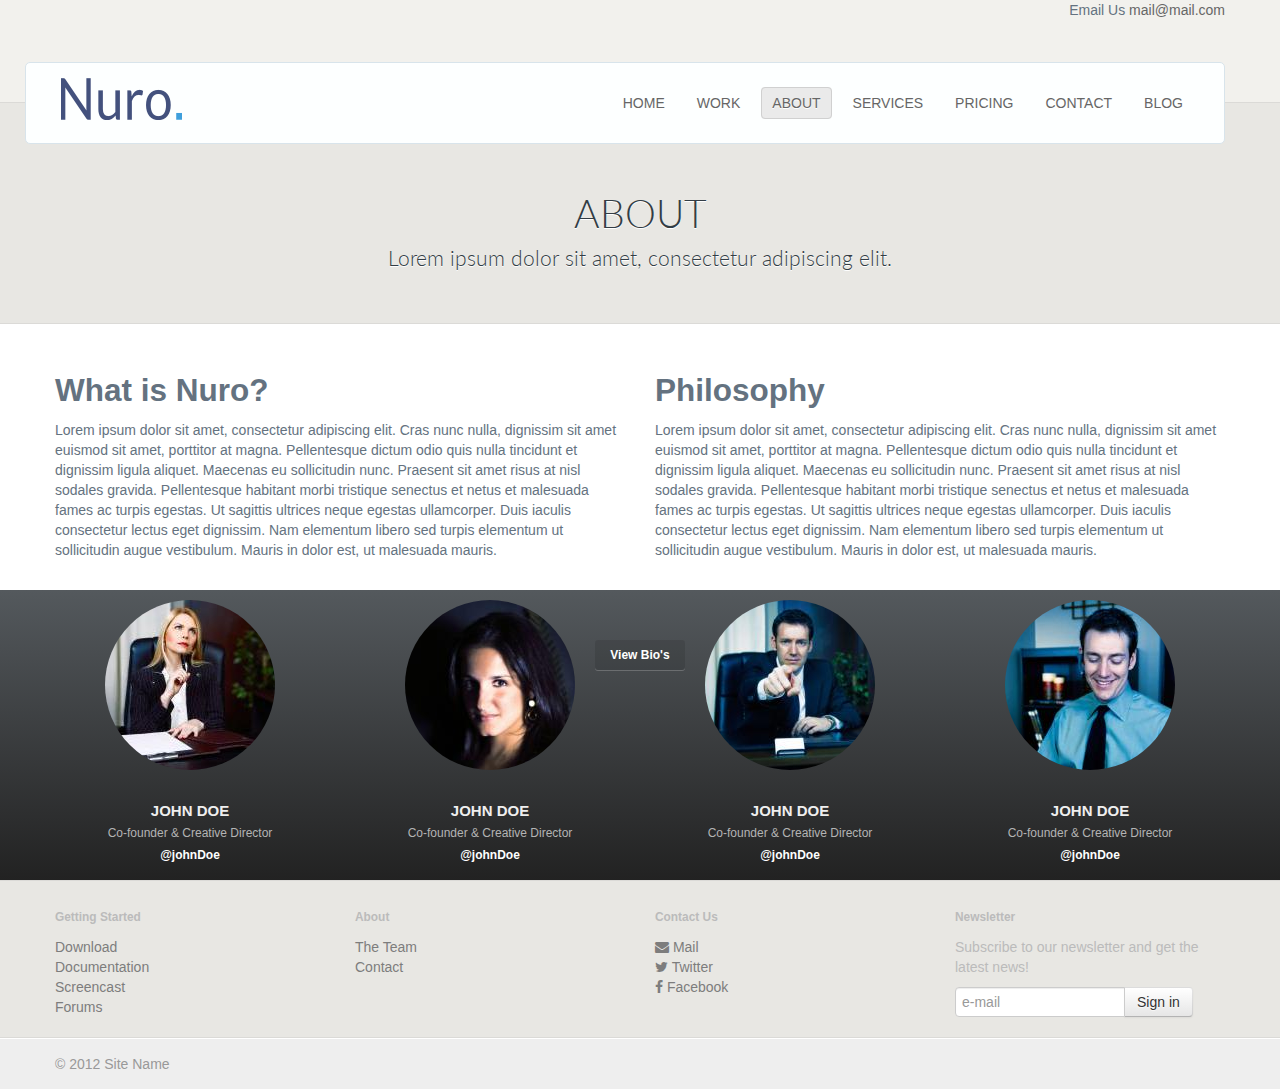
<file: about.html>
<!DOCTYPE html>
<html lang="en">
<head>
    <meta charset="utf-8">
    <title>About</title>
    <meta name="viewport" content="width=device-width, initial-scale=1.0">
    <meta name="description" content="Nuro twitter bootstrap theme">
    <meta name="author" content="ono">

    <!-- Preload Fonts -->
    <link rel="preconnect" href="https://fonts.googleapis.com">
    <link rel="preconnect" href="https://fonts.gstatic.com" crossorigin>
    <link href="https://fonts.googleapis.com/css2?family=Lato:wght@300&display=swap" rel="stylesheet"> 

    <link rel="stylesheet" href="assets/css/bootstrap.min.css">
    <link rel="stylesheet" href="assets/css/font-awesome.min.css">
    <link rel="stylesheet" href="assets/css/style.css">
    <link rel="stylesheet" href="assets/css/bootstrap-responsive.min.css">

    <link rel="shortcut icon" href="assets/ico/favicon.ico">
    <link rel="apple-touch-icon-precomposed" sizes="144x144" href="assets/ico/apple-touch-icon-144-precomposed.png">
    <link rel="apple-touch-icon-precomposed" sizes="114x114" href="assets/ico/apple-touch-icon-114-precomposed.png">
    <link rel="apple-touch-icon-precomposed" sizes="72x72" href="assets/ico/apple-touch-icon-72-precomposed.png">
    <link rel="apple-touch-icon-precomposed" href="assets/ico/apple-touch-icon-57-precomposed.png">

</head>
<body>
<header class="main-header">
    <div class="container">
        <div class="row">
            <div class="span12">
                <div class="pull-right clearfix">
                    Email Us <a href="mailto:mail@mail.com">mail@mail.com</a>
                </div>
            </div>
        </div>
        <div class="row">
            <div class="header-bar">
                <div class="header-bar-inner">
                    <div class="row-fluid">
                        <div class="span3">
                            <a href="index.html" title="Nuro - Home" class="logo">
                                <img src="assets/img/logo.png" alt="logo">
                            </a>

                            <a id="menu-toggle" href="#menu" data-toggle="collapse"
                               class="visible-phone accordion-toggle btn btn-inverse pull-right">
                                <i class="fa fa-sort"></i>
                            </a>
                        </div>
                        <div class="span9">
                            <nav class="nav-main collapse" id="menu">
                                <ul>
                                    <li><a href="index.html" title="Home">Home</a></li>
                                    <li><a href="work.html" title="Work">Work</a></li>
                                    <li class="selected"><a href="about.html" title="About">About</a></li>
                                    <li><a href="service.html" title="Services">Services</a></li>
                                    <li><a href="pricing.html">pricing</a></li>
                                    <li><a href="contact.html" title="Contact">Contact</a></li>
                                    <li><a href="blog.html" title="Blog">Blog</a></li>
                                </ul>
                            </nav>
                        </div>
                    </div>
                </div>
            </div>
        </div>
    </div>
</header>
<!--end header-->

<div class="masthead">
    <div class="container">
        <div class="row">
            <div class="span12">
                <div class="masthead-inner">
                    <h1>ABOUT</h1>

                    <p class="lead">
                        Lorem ipsum dolor sit amet, consectetur adipiscing elit.
                    </p>
                </div>
            </div>
        </div>
    </div>
</div>
<!--end masthead-->

<div class="main">
    <div class="container">
        <div class="row">
            <div class="span6">
                <h2>What is Nuro?</h2>

                <p>
                    Lorem ipsum dolor sit amet, consectetur adipiscing elit. Cras nunc nulla, dignissim sit amet euismod
                    sit amet, porttitor at magna. Pellentesque dictum odio quis nulla tincidunt et dignissim ligula
                    aliquet. Maecenas eu sollicitudin nunc. Praesent sit amet risus at nisl sodales gravida.
                    Pellentesque habitant morbi tristique senectus et netus et malesuada fames ac turpis egestas. Ut
                    sagittis ultrices neque egestas ullamcorper. Duis iaculis consectetur lectus eget dignissim. Nam
                    elementum libero sed turpis elementum ut sollicitudin augue vestibulum. Mauris in dolor est, ut
                    malesuada mauris.
                </p>
            </div>
            <div class="span6">
                <h2>Philosophy</h2>

                <p>
                    Lorem ipsum dolor sit amet, consectetur adipiscing elit. Cras nunc nulla, dignissim sit amet euismod
                    sit amet, porttitor at magna. Pellentesque dictum odio quis nulla tincidunt et dignissim ligula
                    aliquet. Maecenas eu sollicitudin nunc. Praesent sit amet risus at nisl sodales gravida.
                    Pellentesque habitant morbi tristique senectus et netus et malesuada fames ac turpis egestas. Ut
                    sagittis ultrices neque egestas ullamcorper. Duis iaculis consectetur lectus eget dignissim. Nam
                    elementum libero sed turpis elementum ut sollicitudin augue vestibulum. Mauris in dolor est, ut
                    malesuada mauris.
                </p>
            </div>
        </div>
    </div>
</div>
<!--end main-->


<section id="team">
    <div class="container">
        <div class="row">
            <div id="profiles">
                <div class="profile span3">
                    <div class="image">
                        <img src="assets/img/woman.jpg" alt="man" class="img-circle">
                    </div>
                    <div class="info">
                        <p class="name">John Doe</p>

                        <p class="title">Co-founder &amp; Creative Director</p>
                        <a class="twitter" href="#">@johnDoe</a>

                        <div class="bio collapse">
                            <p>
                                Lorem ipsum dolor sit amet, consectetur adipiscing elit. Cras nunc nulla, dignissim sit
                                amet euismod sit amet, porttitor at magna. Pellentesque dictum odio quis nulla tincidunt
                                et dignissim ligula aliquet. Maecenas eu sollicitudin nunc.
                            </p>

                            <p>
                                Praesent sit amet risus at nisl sodales gravida. Pellentesque habitant morbi tristique
                                senectus et netus et malesuada fames ac turpis egestas. Ut sagittis ultrices neque
                                egestas ullamcorper.
                            </p>
                        </div>
                    </div>
                </div>
                <div class="profile span3">
                    <div class="image">
                        <img src="assets/img/woman2.jpg" alt="man" class="img-circle">
                    </div>
                    <div class="info">
                        <p class="name">John Doe</p>

                        <p class="title">Co-founder &amp; Creative Director</p>
                        <a class="twitter" href="#">@johnDoe</a>

                        <div class="bio collapse">
                            <p>
                                Lorem ipsum dolor sit amet, consectetur adipiscing elit. Cras nunc nulla, dignissim sit
                                amet euismod sit amet, porttitor at magna. Pellentesque dictum odio quis nulla tincidunt
                                et dignissim ligula aliquet. Maecenas eu sollicitudin nunc.
                            </p>

                            <p>
                                Praesent sit amet risus at nisl sodales gravida. Pellentesque habitant morbi tristique
                                senectus et netus et malesuada fames ac turpis egestas. Ut sagittis ultrices neque
                                egestas ullamcorper.
                            </p>
                        </div>
                    </div>
                </div>
                <div class="profile span3">
                    <div class="image">
                        <img src="assets/img/man1.jpg" alt="man" class="img-circle">
                    </div>
                    <div class="info">
                        <p class="name">John Doe</p>

                        <p class="title">Co-founder &amp; Creative Director</p>
                        <a class="twitter" href="#">@johnDoe</a>

                        <div class="bio collapse">
                            <p>
                                Lorem ipsum dolor sit amet, consectetur adipiscing elit. Cras nunc nulla, dignissim sit
                                amet euismod sit amet, porttitor at magna. Pellentesque dictum odio quis nulla tincidunt
                                et dignissim ligula aliquet. Maecenas eu sollicitudin nunc.
                            </p>

                            <p>
                                Praesent sit amet risus at nisl sodales gravida. Pellentesque habitant morbi tristique
                                senectus et netus et malesuada fames ac turpis egestas. Ut sagittis ultrices neque
                                egestas ullamcorper.
                            </p>
                        </div>
                    </div>
                </div>
                <div class="profile span3">
                    <div class="image">
                        <img src="assets/img/man2.jpg" alt="man" class="img-circle">
                    </div>
                    <div class="info">
                        <p class="name">John Doe</p>

                        <p class="title">Co-founder &amp; Creative Director</p>
                        <a class="twitter" href="#">@johnDoe</a>

                        <div class="bio collapse">
                            <p>
                                Lorem ipsum dolor sit amet, consectetur adipiscing elit. Cras nunc nulla, dignissim sit
                                amet euismod sit amet, porttitor at magna. Pellentesque dictum odio quis nulla tincidunt
                                et dignissim ligula aliquet. Maecenas eu sollicitudin nunc.
                            </p>

                            <p>
                                Praesent sit amet risus at nisl sodales gravida. Pellentesque habitant morbi tristique
                                senectus et netus et malesuada fames ac turpis egestas. Ut sagittis ultrices neque
                                egestas ullamcorper.
                            </p>
                        </div>
                    </div>
                </div>
                <div id="team-bios" class="hidden-phone">
                    <a href="#team">View Bio's</a>
                </div>
            </div>
        </div>
    </div>
</section>
<!--end team-->
<div class="footer">
    <div class="footer-inner">
        <div class="container">
            <div class="row">
                <div class="span3">
                    <h6>Getting Started</h6>
                    <ul class="unstyled">
                        <li><a href="#">Download</a></li>
                        <li><a href="#">Documentation</a></li>
                        <li><a href="#">Screencast</a></li>
                        <li><a href="#">Forums</a></li>
                    </ul>
                </div>
                <div class="span3">
                    <h6>About</h6>
                    <ul class="unstyled">
                        <li><a href="about.html">The Team</a></li>
                        <li><a href="contact.html">Contact</a></li>
                    </ul>
                </div>
                <div class="span3">
                    <h6>Contact Us</h6>
                    <ul class="unstyled">
                        <li><a href="#"><i class="fa fa-envelope"></i> Mail</a></li>
                        <li><a href="#"><i class="fa fa-twitter"></i> Twitter</a></li>
                        <li><a href="#"><i class="fa fa-facebook"></i> Facebook</a></li>
                    </ul>
                </div>
                <div class="span3">
                    <h6>Newsletter</h6>

                    <p>Subscribe to our newsletter and get the latest news!</p>

                    <form class="form-inline">
                        <div class="input-append">
                            <input type="text" size="16" id="email2" class="span2" placeholder="e-mail">
                            <button type="button" class="btn">Sign in</button>
                        </div>
                    </form>
                </div>
            </div>
        </div>
    </div>
</div>
<!--end footer-->
<div class="bottom">
    <div class="bottom-inner">
        <div class="container">
            <div class="row">
                <div class="span12">
                    © 2012 Site Name
                </div>
            </div>
        </div>
        <div id="toTop" class="btn btn-inverse"><i class="fa fa-caret-up icon-white"></i></div>
    </div>
</div>
<!--end bottom-->
<script type="text/javascript" src="assets/js/vendor/jquery.min.js"></script>
<script type="text/javascript" src="assets/js/vendor/bootstrap.min.js"></script>
<script type="text/javascript" src="assets/js/toTop.js"></script>
<script type="text/javascript" src="assets/js/about.js"></script>
</body>
</html>
</file>
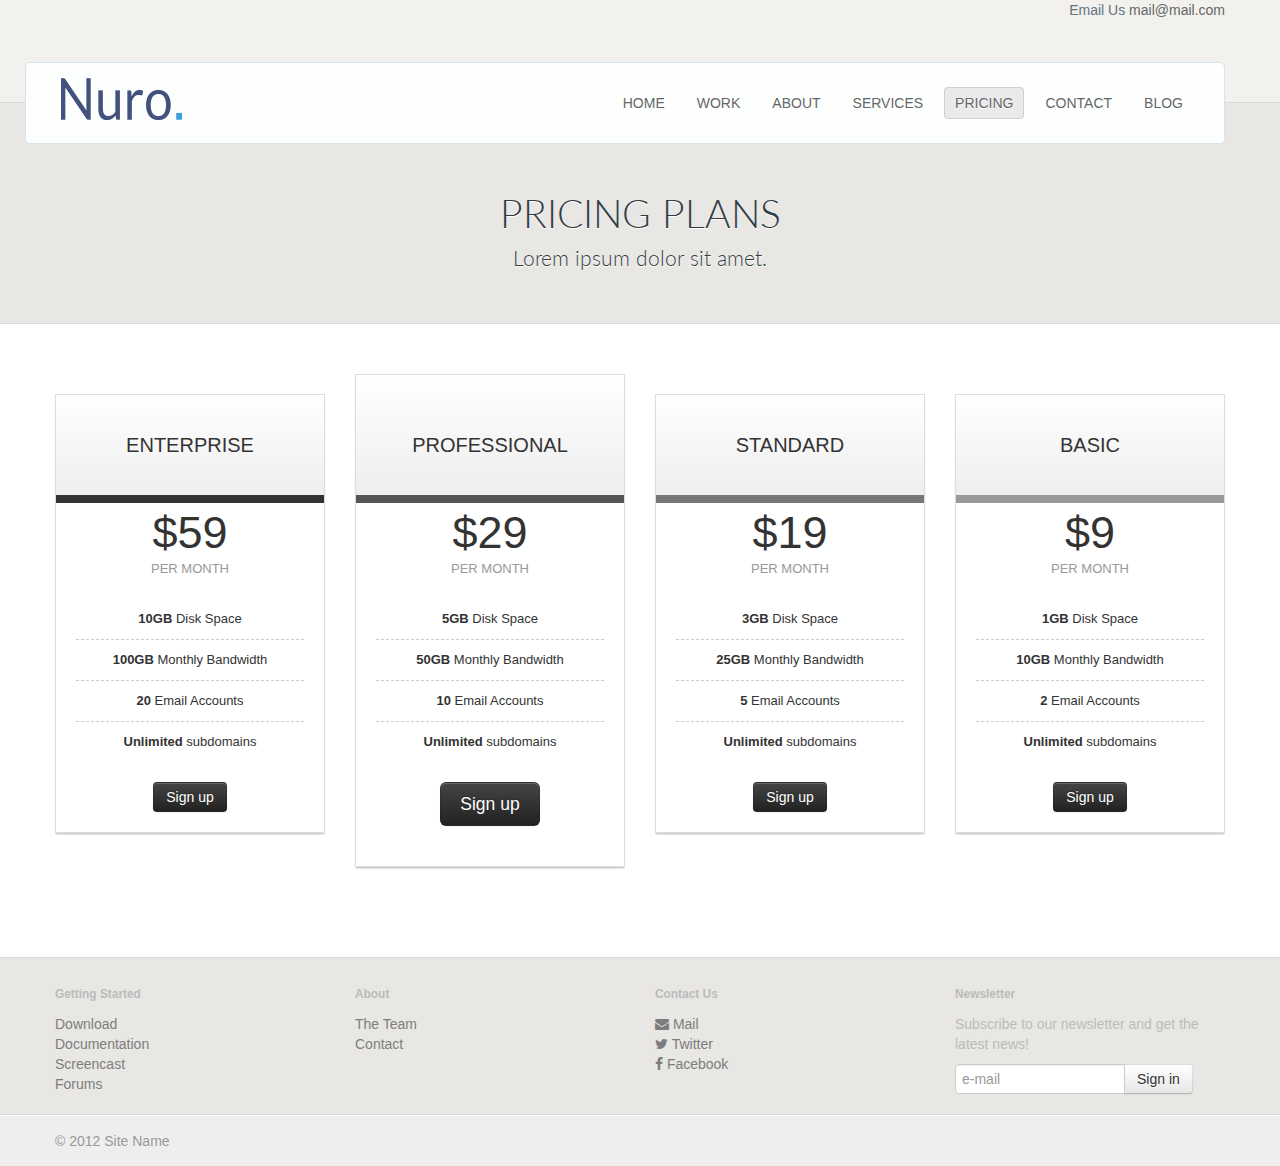
<file: pricing.html>
<!DOCTYPE html>
<html lang="en">
<head>
    <meta charset="utf-8">
    <title>Pricing Table</title>
    <meta name="viewport" content="width=device-width, initial-scale=1.0">
    <meta name="description" content="Nuro twitter bootstrap theme">
    <meta name="author" content="ono">

    <!-- Preload Fonts -->
    <link rel="preconnect" href="https://fonts.googleapis.com">
    <link rel="preconnect" href="https://fonts.gstatic.com" crossorigin>
    <link href="https://fonts.googleapis.com/css2?family=Lato:wght@300&display=swap" rel="stylesheet"> 

    <link rel="stylesheet" href="assets/css/bootstrap.min.css">
    <link rel="stylesheet" href="assets/css/style.css">
    <link rel="stylesheet" href="assets/css/bootstrap-responsive.min.css">
    <link rel="stylesheet" href="assets/css/font-awesome.min.css">

    <link rel="shortcut icon" href="assets/ico/favicon.ico">
    <link rel="apple-touch-icon-precomposed" sizes="144x144" href="assets/ico/apple-touch-icon-144-precomposed.png">
    <link rel="apple-touch-icon-precomposed" sizes="114x114" href="assets/ico/apple-touch-icon-114-precomposed.png">
    <link rel="apple-touch-icon-precomposed" sizes="72x72" href="assets/ico/apple-touch-icon-72-precomposed.png">
    <link rel="apple-touch-icon-precomposed" href="assets/ico/apple-touch-icon-57-precomposed.png">

</head>
<body>
<header class="main-header">
    <div class="container">
        <div class="row">
            <div class="span12">
                <div class="pull-right clearfix">
                    Email Us <a href="mailto:mail@mail.com">mail@mail.com</a>
                </div>
            </div>
        </div>
        <div class="row">
            <div class="header-bar">
                <div class="header-bar-inner">
                    <div class="row-fluid">
                        <div class="span3">
                            <a href="index.html" title="Nuro - Home" class="logo">
                                <img src="assets/img/logo.png" alt="logo">
                            </a>

                            <a id="menu-toggle" href="#menu" data-toggle="collapse"
                               class="visible-phone accordion-toggle btn btn-inverse pull-right">
                                <i class="fa fa-sort"></i>
                            </a>
                        </div>
                        <div class="span9">
                            <nav class="nav-main collapse" id="menu">
                                <ul>
                                    <li><a href="index.html" title="Home">Home</a></li>
                                    <li><a href="work.html" title="Work">Work</a></li>
                                    <li><a href="about.html" title="About">About</a></li>
                                    <li><a href="service.html" title="Services">Services</a></li>
                                    <li class="selected"><a href="pricing.html" title="Pricing">Pricing</a></li>
                                    <li><a href="contact.html" title="Contact">Contact</a></li>
                                    <li><a href="blog.html" title="Blog">Blog</a></li>
                                </ul>
                            </nav>
                        </div>
                    </div>
                </div>
            </div>
        </div>
    </div>
</header>

<div class="masthead">
    <div class="container">
        <div class="row">
            <div class="span12">
                <div class="masthead-inner">
                    <h1>Pricing Plans</h1>

                    <p class="lead">Lorem ipsum dolor sit amet.</p>
                </div>
            </div>
        </div>
    </div>
</div>
<!--end masthead-->

<!-- .main -->
<div class="main">
    <!-- .container -->
    <div class="container">
        <!-- .row -->
        <div class="row">
            <!-- .plan-container -->
            <div class="plan-container">
                <!-- .span3 -->
                <div class="span3">
                    <!-- .plan -->
                    <div class="plan plan1">
                        <div class="header">Enterprise</div>
                        <div class="price">$59</div>
                        <div class="monthly">per month</div>
                        <ul>
                            <li><b>10GB</b> Disk Space</li>
                            <li><b>100GB</b> Monthly Bandwidth</li>
                            <li><b>20</b> Email Accounts</li>
                            <li><b>Unlimited</b> subdomains</li>
                        </ul>
                        <a href="" class="btn btn-inverse">Sign up</a>
                    </div>
                    <!-- /.plan -->
                </div>
                <!-- /.span3 -->
                <!-- .span3 -->
                <div class="span3">
                    <!-- .plan -->
                    <div class="plan plan2 popular-plan">
                        <div class="header">Professional</div>
                        <div class="price">$29</div>
                        <div class="monthly">per month</div>
                        <ul>
                            <li><b>5GB</b> Disk Space</li>
                            <li><b>50GB</b> Monthly Bandwidth</li>
                            <li><b>10</b> Email Accounts</li>
                            <li><b>Unlimited</b> subdomains</li>
                        </ul>
                        <a href="" class="btn btn-inverse btn-large">Sign up</a>
                    </div>
                    <!-- /.plan -->
                </div>
                <!-- /.span3 -->
                <!-- .span3 -->
                <div class="span3">
                    <!-- .plan -->
                    <div class="plan plan3">
                        <div class="header">Standard</div>
                        <div class="price">$19</div>
                        <div class="monthly">per month</div>
                        <ul>
                            <li><b>3GB</b> Disk Space</li>
                            <li><b>25GB</b> Monthly Bandwidth</li>
                            <li><b>5</b> Email Accounts</li>
                            <li><b>Unlimited</b> subdomains</li>
                        </ul>
                        <a href="" class="btn btn-inverse">Sign up</a>
                    </div>
                    <!-- /.plan -->
                </div>
                <!-- /.span3 -->
                <!-- .span3 -->
                <div class="span3">
                    <!-- .plan -->
                    <div class="plan plan4">
                        <div class="header">Basic</div>
                        <div class="price">$9</div>
                        <div class="monthly">per month</div>
                        <ul>
                            <li><b>1GB</b> Disk Space</li>
                            <li><b>10GB</b> Monthly Bandwidth</li>
                            <li><b>2</b> Email Accounts</li>
                            <li><b>Unlimited</b> subdomains</li>
                        </ul>
                        <a href="" class="btn btn-inverse">Sign up</a>
                    </div>
                    <!-- /.plan -->
                </div>
                <!-- /.span3 -->
            </div>
            <!-- /.plan-container -->

        </div>
        <!-- /.row -->
    </div>
    <!-- /.container -->
</div>
<!-- /.main -->

<div class="footer">
    <div class="footer-inner">
        <div class="container">
            <div class="row">
                <div class="span3">
                    <h6>Getting Started</h6>
                    <ul class="unstyled">
                        <li><a href="#">Download</a></li>
                        <li><a href="#">Documentation</a></li>
                        <li><a href="#">Screencast</a></li>
                        <li><a href="#">Forums</a></li>
                    </ul>
                </div>
                <div class="span3">
                    <h6>About</h6>
                    <ul class="unstyled">
                        <li><a href="about.html">The Team</a></li>
                        <li><a href="contact.html">Contact</a></li>
                    </ul>
                </div>
                <div class="span3">
                    <h6>Contact Us</h6>
                    <ul class="unstyled">
                        <li><a href="#"><i class="fa fa-envelope"></i> Mail</a></li>
                        <li><a href="#"><i class="fa fa-twitter"></i> Twitter</a></li>
                        <li><a href="#"><i class="fa fa-facebook"></i> Facebook</a></li>
                    </ul>
                </div>
                <div class="span3">
                    <h6>Newsletter</h6>

                    <p>Subscribe to our newsletter and get the latest news!</p>

                    <form class="form-inline">
                        <div class="input-append">
                            <input type="text" size="16" id="email2" class="span2" placeholder="e-mail">
                            <button type="button" class="btn">Sign in</button>
                        </div>
                    </form>
                </div>
            </div>
        </div>
    </div>
</div>
<!--end footer-->
<div class="bottom">
    <div class="bottom-inner">
        <div class="container">
            <div class="row">
                <div class="span12">
                    © 2012 Site Name
                </div>
            </div>
        </div>
        <div id="toTop" class="btn btn-inverse"><i class="fa fa-caret-up icon-white"></i></div>
    </div>
</div>
<!--end bottom-->
<script type="text/javascript" src="assets/js/vendor/jquery.min.js"></script>
<script type="text/javascript" src="assets/js/vendor/bootstrap.min.js"></script>
<script type="text/javascript" src="assets/js/toTop.js"></script>
</body>
</html>
</file>
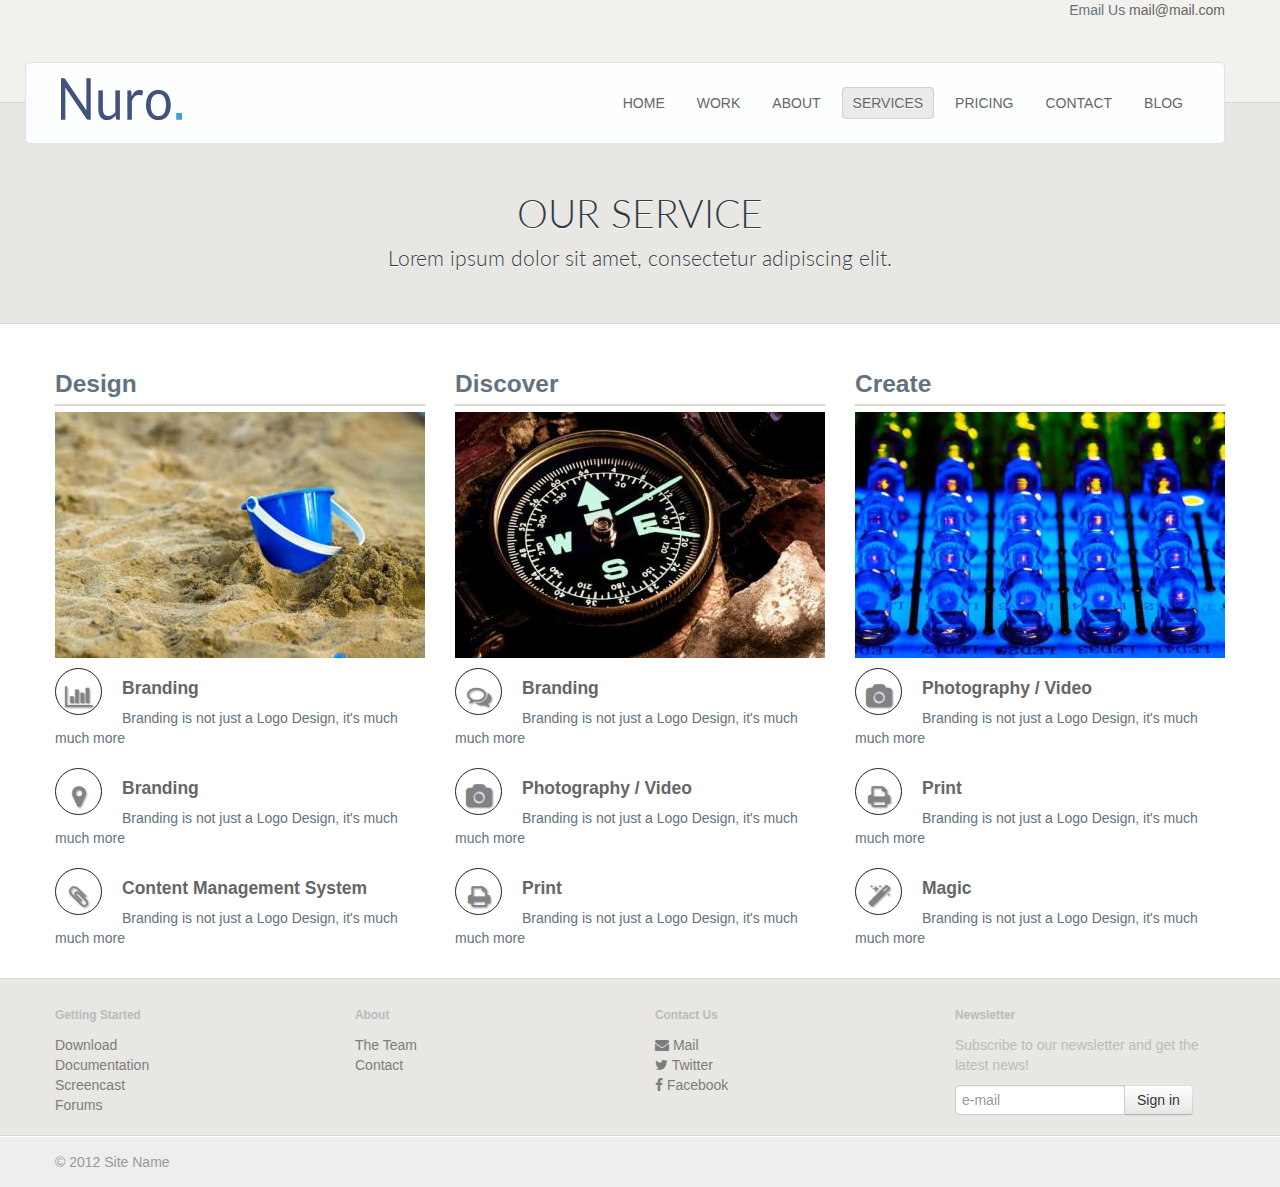
<file: service.html>
<!DOCTYPE html>
<html>
<head>
    <meta charset="utf-8">
    <title>Service</title>
    <meta name="viewport" content="width=device-width, initial-scale=1.0">
    <meta name="description" content="Nuro twitter bootstrap theme">
    <meta name="author" content="ono">

    <!-- Preload Fonts -->
    <link rel="preconnect" href="https://fonts.googleapis.com">
    <link rel="preconnect" href="https://fonts.gstatic.com" crossorigin>
    <link href="https://fonts.googleapis.com/css2?family=Lato:wght@300&display=swap" rel="stylesheet"> 

    <link rel="stylesheet" href="assets/css/bootstrap.min.css">
    <link rel="stylesheet" href="assets/css/style.css">
    <link rel="stylesheet" href="assets/css/bootstrap-responsive.min.css">
    <link rel="stylesheet" href="assets/css/font-awesome.min.css">

    <link rel="shortcut icon" href="assets/ico/favicon.ico">
    <link rel="apple-touch-icon-precomposed" sizes="144x144" href="assets/ico/apple-touch-icon-144-precomposed.png">
    <link rel="apple-touch-icon-precomposed" sizes="114x114" href="assets/ico/apple-touch-icon-114-precomposed.png">
    <link rel="apple-touch-icon-precomposed" sizes="72x72" href="assets/ico/apple-touch-icon-72-precomposed.png">
    <link rel="apple-touch-icon-precomposed" href="assets/ico/apple-touch-icon-57-precomposed.png">
</head>
<body>
<header class="main-header">
    <div class="container">
        <div class="row">
            <div class="span12">
                <div class="pull-right clearfix">
                    Email Us <a href="mailto:mail@mail.com">mail@mail.com</a>
                </div>
            </div>
        </div>
        <div class="row">
            <div class="header-bar">
                <div class="header-bar-inner">
                    <div class="row-fluid">
                        <div class="span3">
                            <a href="index.html" title="Nuro - Home" class="logo">
                                <img src="assets/img/logo.png" alt="logo">
                            </a>

                            <a id="menu-toggle" href="#menu" data-toggle="collapse"
                               class="visible-phone accordion-toggle btn btn-inverse pull-right">
                                <i class="fa fa-sort"></i>
                            </a>
                        </div>
                        <div class="span9">
                            <nav class="nav-main collapse" id="menu">
                                <ul>
                                    <li><a href="index.html" title="Home">Home</a></li>
                                    <li><a href="work.html" title="Work">Work</a></li>
                                    <li><a href="about.html" title="About">About</a></li>
                                    <li class="selected"><a href="service.html" title="Services">Services</a></li>
                                    <li><a href="pricing.html">pricing</a></li>
                                    <li><a href="contact.html" title="Contact">Contact</a></li>
                                    <li><a href="blog.html" title="Blog">Blog</a></li>
                                </ul>
                            </nav>
                        </div>
                    </div>
                </div>
            </div>
        </div>
    </div>
</header>
<!--end header-->
<!--end main-header-->
<div class="masthead">
    <div class="container">
        <div class="row">
            <div class="span12">
                <div class="masthead-inner">
                    <h1>OUR SERVICE</h1>

                    <p class="lead">
                        Lorem ipsum dolor sit amet, consectetur adipiscing elit.
                    </p>
                </div>
            </div>
        </div>
    </div>
</div>
<!--end masthead-->

<div class="main">
    <div class="container">
        <div class="row">
            <div class="span4">
                <div class="row">
                    <ul class="unstyled service-list">
                        <li class="span4">
                            <h3>Design</h3>
                            <img src="assets/img/service2.jpeg" alt="pict"/>
                        </li>

                        <li class="span4">
                            <div class="circle"><i class="fa fa-bar-chart"></i></div>
                            <div class="comment">
                                <h4><a title="Branding" href="#">Branding</a></h4>

                                <p>Branding is not just a Logo Design, it's much much more</p>
                            </div>
                        </li>
                        <li class="span4">
                            <div class="circle"><i class="fa fa-map-marker"></i></div>
                            <div class="comment">
                                <h4><a title="Branding"
                                       href="#">Branding</a></h4>

                                <p>Branding is not just a Logo Design, it's much much more</p>
                            </div>
                        </li>
                        <li class="span4">
                            <div class="circle"><i class="fa fa-paperclip"></i></div>
                            <div class="comment">
                                <h4><a title="Content Management System" href="#">Content Management System</a></h4>

                                <p>Branding is not just a Logo Design, it's much much more</p>
                            </div>
                        </li>
                    </ul>
                </div>
            </div>
            <div class="span4">
                <div class="row">
                    <ul class="unstyled service-list">
                        <li class="span4">
                            <h3>Discover</h3>
                            <img src="assets/img/service1.jpeg" alt="pict"/>
                        </li>
                        <li class="span4">
                            <div class="circle"><i class="fa fa-comments-o"></i></div>
                            <div class="comment">
                                <h4><a title="Branding" href="#">Branding</a></h4>

                                <p>Branding is not just a Logo Design, it's much much more</p>
                            </div>
                        </li>
                        <li class="span4">
                            <div class="circle"><i class="fa fa-camera"></i></div>
                            <div class="comment">
                                <h4><a title="Photography / Video" href="#">Photography / Video</a></h4>

                                <p>Branding is not just a Logo Design, it's much much more</p>
                            </div>
                        </li>
                        <li class="span4">
                            <div class="circle"><i class="fa fa-print"></i></div>
                            <div class="comment">
                                <h4><a title="Print" href="#">Print</a></h4>

                                <p>Branding is not just a Logo Design, it's much much more</p>
                            </div>
                        </li>
                    </ul>
                </div>
            </div>
            <div class="span4">
                <div class="row">
                    <ul class="unstyled service-list">
                        <li class="span4">
                            <h3>Create</h3>
                            <img src="assets/img/service3.jpeg" alt="pict"/>
                        </li>
                        <li class="span4">
                            <div class="circle"><i class="fa fa-camera"></i></div>
                            <div class="comment">
                                <h4><a title="Photography / Video" href="#">Photography / Video</a></h4>

                                <p>Branding is not just a Logo Design, it's much much more</p>
                            </div>
                        </li>
                        <li class="span4">
                            <div class="circle"><i class="fa fa-print"></i></div>
                            <div class="comment">
                                <h4><a title="Print" href="#">Print</a></h4>

                                <p>Branding is not just a Logo Design, it's much much more</p>
                            </div>
                        </li>
                        <li class="span4">
                            <div class="circle"><i class="fa fa-magic"></i></div>
                            <div class="comment">
                                <h4><a title="Magic" href="#">Magic</a></h4>

                                <p>Branding is not just a Logo Design, it's much much more</p>
                            </div>
                        </li>
                    </ul>
                </div>
            </div>
        </div>
    </div>
</div>
<!--end main-->

<div class="footer">
    <div class="footer-inner">
        <div class="container">
            <div class="row">
                <div class="span3">
                    <h6>Getting Started</h6>
                    <ul class="unstyled">
                        <li><a href="#">Download</a></li>
                        <li><a href="#">Documentation</a></li>
                        <li><a href="#">Screencast</a></li>
                        <li><a href="#">Forums</a></li>
                    </ul>
                </div>
                <div class="span3">
                    <h6>About</h6>
                    <ul class="unstyled">
                        <li><a href="about.html">The Team</a></li>
                        <li><a href="contact.html">Contact</a></li>
                    </ul>
                </div>
                <div class="span3">
                    <h6>Contact Us</h6>
                    <ul class="unstyled">
                        <li><a href="#"><i class="fa fa-envelope"></i> Mail</a></li>
                        <li><a href="#"><i class="fa fa-twitter"></i> Twitter</a></li>
                        <li><a href="#"><i class="fa fa-facebook"></i> Facebook</a></li>
                    </ul>
                </div>
                <div class="span3">
                    <h6>Newsletter</h6>

                    <p>Subscribe to our newsletter and get the latest news!</p>

                    <form class="form-inline">
                        <div class="input-append">
                            <input type="text" size="16" id="email2" class="span2" placeholder="e-mail">
                            <button type="button" class="btn">Sign in</button>
                        </div>
                    </form>
                </div>
            </div>
        </div>
    </div>
</div>
<!--end footer-->
<div class="bottom">
    <div class="bottom-inner">
        <div class="container">
            <div class="row">
                <div class="span12">
                    © 2012 Site Name
                </div>
            </div>
        </div>
        <div id="toTop" class="btn btn-inverse"><i class="fa fa-caret-up icon-white"></i></div>
    </div>
</div>
<!--end bottom-->
<script type="text/javascript" src="assets/js/vendor/jquery.min.js"></script>
<script type="text/javascript" src="assets/js/vendor/bootstrap.min.js"></script>
<script type="text/javascript" src="assets/js/toTop.js"></script>
</body>
</html>
</file>
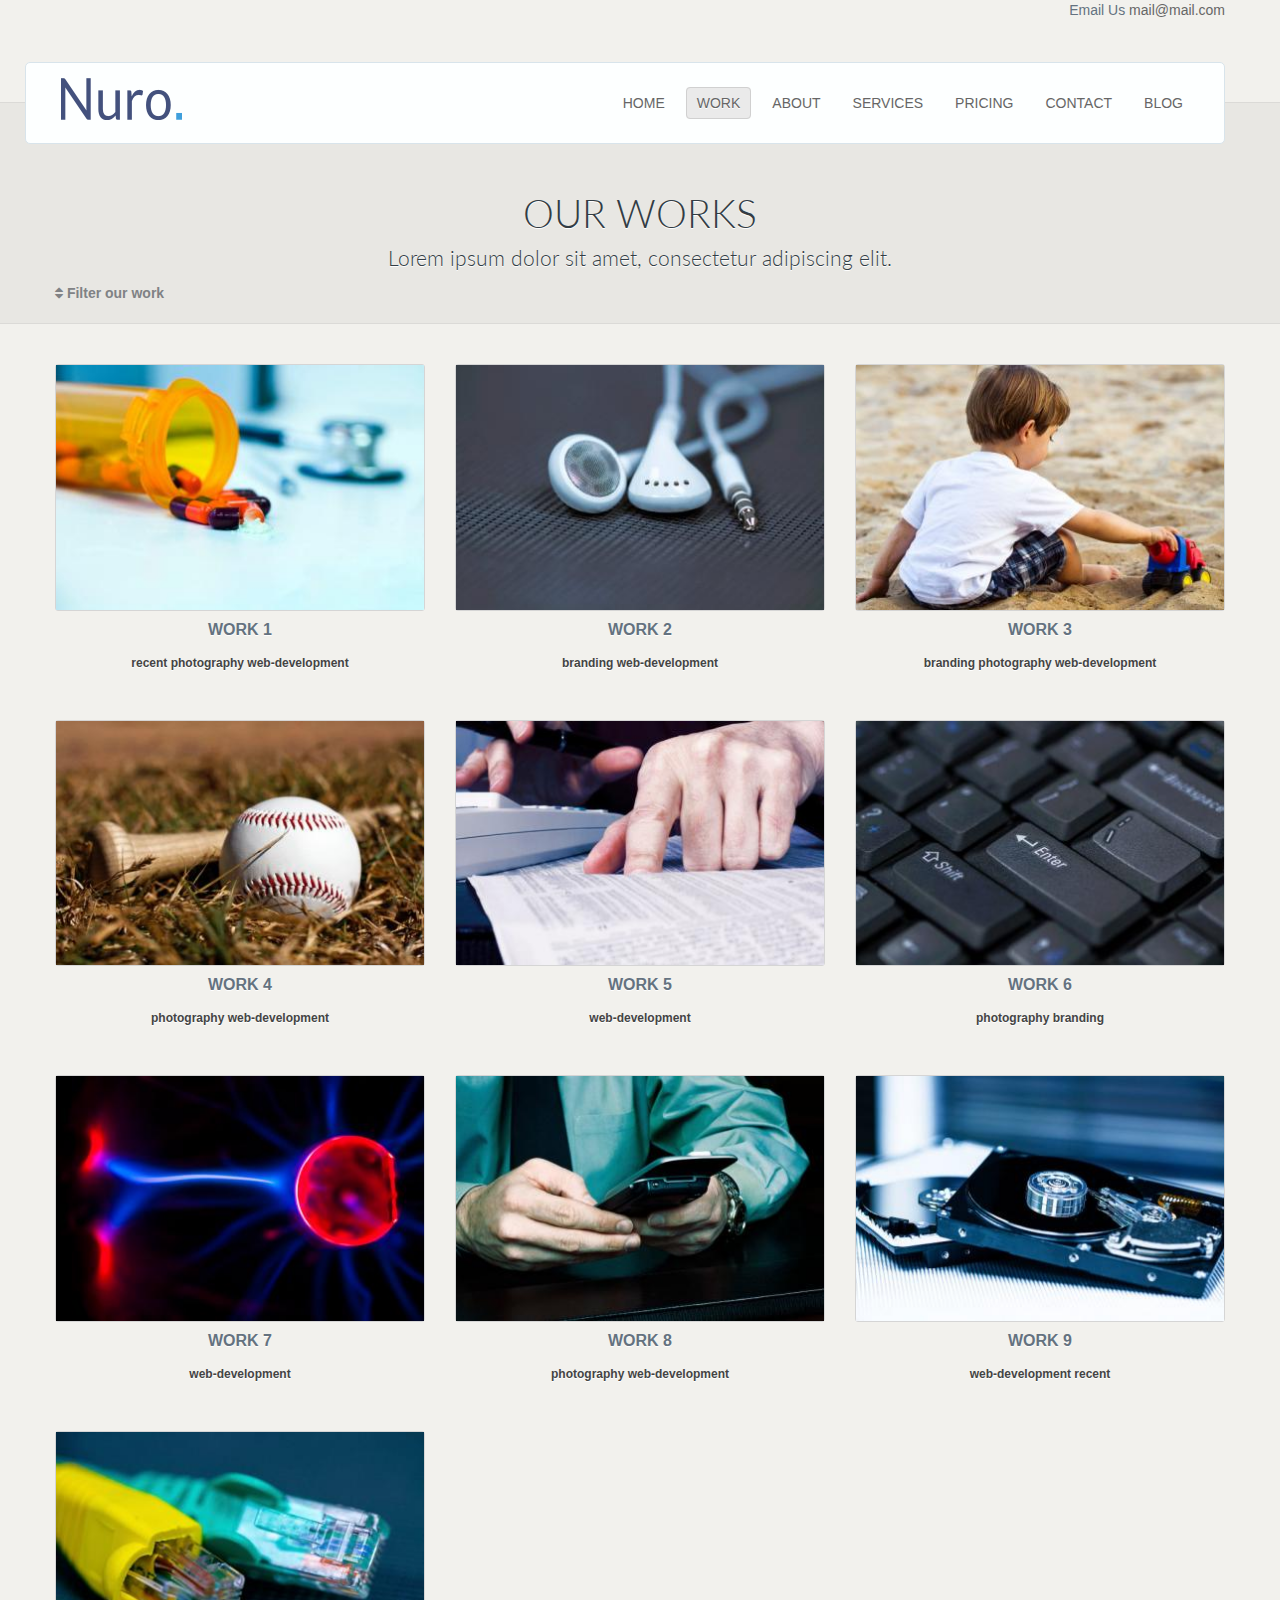
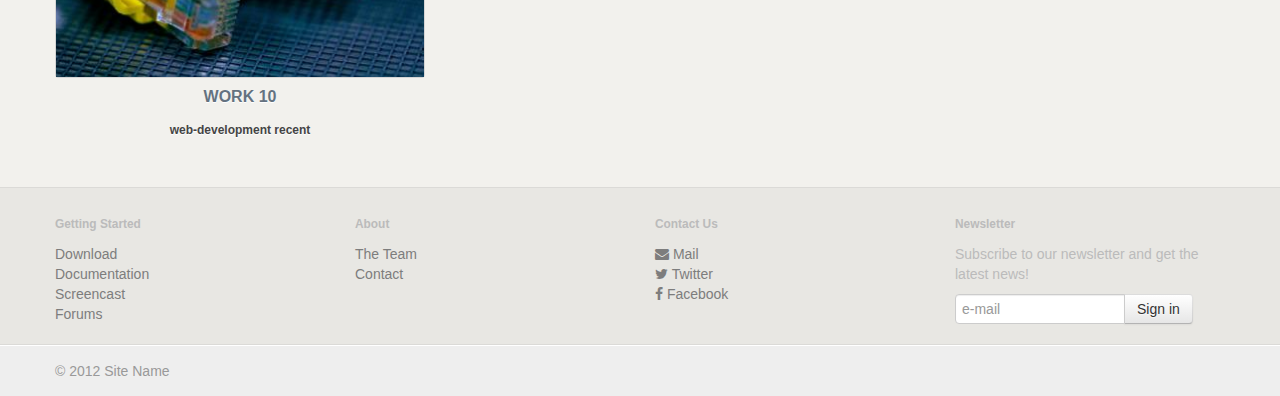
<file: work.html>
<!DOCTYPE html>
<html lang="en">
<head>
    <meta charset="utf-8">
    <title>Work</title>
    <meta name="viewport" content="width=device-width, initial-scale=1.0">
    <meta name="description" content="Nuro twitter bootstrap theme">
    <meta name="author" content="ono">

    <!-- Preload Fonts -->
    <link rel="preconnect" href="https://fonts.googleapis.com">
    <link rel="preconnect" href="https://fonts.gstatic.com" crossorigin>
    <link href="https://fonts.googleapis.com/css2?family=Lato:wght@300&display=swap" rel="stylesheet"> 

    <link rel="stylesheet" href="assets/css/bootstrap.min.css">
    <link rel="stylesheet" href="assets/css/style.css">
    <link rel="stylesheet" href="assets/css/bootstrap-responsive.min.css">
    <link rel="stylesheet" href="assets/css/font-awesome.min.css">

    <link rel="shortcut icon" href="assets/ico/favicon.ico">
    <link rel="apple-touch-icon-precomposed" sizes="144x144" href="assets/ico/apple-touch-icon-144-precomposed.png">
    <link rel="apple-touch-icon-precomposed" sizes="114x114" href="assets/ico/apple-touch-icon-114-precomposed.png">
    <link rel="apple-touch-icon-precomposed" sizes="72x72" href="assets/ico/apple-touch-icon-72-precomposed.png">
    <link rel="apple-touch-icon-precomposed" href="assets/ico/apple-touch-icon-57-precomposed.png">

</head>
<body>
<header class="main-header">
    <div class="container">
        <div class="row">
            <div class="span12">
                <div class="pull-right clearfix">
                    Email Us <a href="mailto:mail@mail.com">mail@mail.com</a>
                </div>
            </div>
        </div>
        <div class="row">
            <div class="header-bar">
                <div class="header-bar-inner">
                    <div class="row-fluid">
                        <div class="span3">
                            <a href="index.html" title="Nuro - Home" class="logo">
                                <img src="assets/img/logo.png" alt="logo">
                            </a>

                            <a id="menu-toggle" href="#menu" data-toggle="collapse"
                               class="visible-phone accordion-toggle btn btn-inverse pull-right">
                                <i class="fa fa-sort"></i>
                            </a>
                        </div>
                        <div class="span9">
                            <nav class="nav-main collapse" id="menu">
                                <ul>
                                    <li><a href="index.html" title="Home">Home</a></li>
                                    <li class="selected"><a href="work.html" title="Work">Work</a></li>
                                    <li><a href="about.html" title="About">About</a></li>
                                    <li><a href="service.html" title="Services">Services</a></li>
                                    <li><a href="pricing.html">pricing</a></li>
                                    <li><a href="contact.html" title="Contact">Contact</a></li>
                                    <li><a href="blog.html" title="Blog">Blog</a></li>
                                </ul>
                            </nav>
                        </div>
                    </div>
                </div>
            </div>
        </div>
    </div>
</header>
<!--end main-header-->

<div class="masthead">
    <div class="container">
        <div class="row">
            <div class="span12">
                <div class="masthead-inner">
                    <h1>Our Works</h1>

                    <p class="lead">
                        Lorem ipsum dolor sit amet, consectetur adipiscing elit.
                    </p>

                    <h2 id="heading-sub-title">
                        <a href="#workFilter" data-toggle="collapse" class="accordion-toggle">
                            <i class="fa fa-sort"></i> Filter our work
                        </a>
                    </h2>
                </div>
            </div>
        </div>
    </div>
</div>
<!--end masthead-->
<div class="collapse" id="workFilter">
    <div class="container">
        <div class="row">
            <div class="span12">
                <ul class="nav nav-pills" id="filter">
                    <li class="active"><a href="#">All</a></li>
                    <li><a href="#">Recent</a></li>
                    <li><a href="#">Branding</a></li>
                    <li><a href="#">Photography</a></li>
                    <li><a href="#">Web Development</a></li>
                </ul>
            </div>
        </div>
    </div>
</div>
<!--end workFilter-->
<section id="work">
    <div class="container">
        <div class="row">
            <div id="work-list">
                <article class="span4 recent photography web-development ">
                    <a class="image" href="#">
                        <img alt="" src="assets/img/10.jpeg">
                    </a>

                    <div class="text">
                        <h2>Work 1</h2>

                        <h3>recent photography web-development</h3>
                    </div>
                </article>
                <article class="span4 branding web-development ">
                    <a class="image" href="#">
                        <img alt="" src="assets/img/1.jpeg">
                    </a>

                    <div class="text">
                        <h2>Work 2</h2>

                        <h3>branding web-development</h3>
                    </div>
                </article>
                <article class="span4 branding photography ">
                    <a class="image" href="#">
                        <img alt="" src="assets/img/2.jpeg">
                    </a>

                    <div class="text">
                        <h2>Work 3</h2>

                        <h3>branding photography web-development</h3>
                    </div>
                </article>
                <article class="span4 photography web-development ">
                    <a class="image" href="#">
                        <img alt="" src="assets/img/3.jpeg">
                    </a>

                    <div class="text">
                        <h2>Work 4</h2>

                        <h3>photography web-development</h3>
                    </div>
                </article>
                <article class="span4 recent">
                    <a class="image" href="#">
                        <img alt="" src="assets/img/4.jpeg">
                    </a>

                    <div class="text">
                        <h2>Work 5</h2>

                        <h3>web-development</h3>
                    </div>
                </article>
                <article class="span4 photography branding">
                    <a class="image" href="#">
                        <img alt="" src="assets/img/5.jpeg">
                    </a>

                    <div class="text">
                        <h2>Work 6</h2>

                        <h3>photography branding</h3>
                    </div>
                </article>
                <article class="span4 web-development ">
                    <a class="image" href="#">
                        <img alt="" src="assets/img/6.jpeg">
                    </a>

                    <div class="text">
                        <h2>Work 7</h2>

                        <h3>web-development</h3>
                    </div>
                </article>
                <article class="span4 photography">
                    <a class="image" href="#">
                        <img alt="" src="assets/img/7.jpeg">
                    </a>

                    <div class="text">
                        <h2>Work 8</h2>

                        <h3>photography web-development</h3>
                    </div>
                </article>
                <article class="span4 web-development recent">
                    <a class="image" href="#">
                        <img alt="" src="assets/img/8.jpeg">
                    </a>

                    <div class="text">
                        <h2>Work 9</h2>

                        <h3>web-development recent</h3>
                    </div>
                </article>
                <article class="span4 photography">
                    <a class="image" href="#">
                        <img alt="" src="assets/img/9.jpeg">
                    </a>

                    <div class="text">
                        <h2>Work 10</h2>

                        <h3>web-development recent</h3>
                    </div>
                </article>
            </div>
        </div>
    </div>
</section>
<!--end work-->
<div class="footer">
    <div class="footer-inner">
        <div class="container">
            <div class="row">
                <div class="span3">
                    <h6>Getting Started</h6>
                    <ul class="unstyled">
                        <li><a href="#">Download</a></li>
                        <li><a href="#">Documentation</a></li>
                        <li><a href="#">Screencast</a></li>
                        <li><a href="#">Forums</a></li>
                    </ul>
                </div>
                <div class="span3">
                    <h6>About</h6>
                    <ul class="unstyled">
                        <li><a href="about.html">The Team</a></li>
                        <li><a href="contact.html">Contact</a></li>
                    </ul>
                </div>
                <div class="span3">
                    <h6>Contact Us</h6>
                    <ul class="unstyled">
                        <li><a href="#"><i class="fa fa-envelope"></i> Mail</a></li>
                        <li><a href="#"><i class="fa fa-twitter"></i> Twitter</a></li>
                        <li><a href="#"><i class="fa fa-facebook"></i> Facebook</a></li>
                    </ul>
                </div>
                <div class="span3">
                    <h6>Newsletter</h6>

                    <p>Subscribe to our newsletter and get the latest news!</p>

                    <form class="form-inline">
                        <div class="input-append">
                            <input type="text" size="16" id="email2" class="span2" placeholder="e-mail">
                            <button type="button" class="btn">Sign in</button>
                        </div>
                    </form>
                </div>
            </div>
        </div>
    </div>
</div>
<!--end footer-->
<div class="bottom">
    <div class="bottom-inner">
        <div class="container">
            <div class="row">
                <div class="span12">
                    © 2012 Site Name
                </div>
            </div>
        </div>
        <div id="toTop" class="btn btn-inverse"><i class="fa fa-caret-up icon-white"></i></div>
    </div>
</div>
<!--end bottom-->
<script type="text/javascript" src="assets/js/vendor/jquery.min.js"></script>
<script type="text/javascript" src="assets/js/vendor/bootstrap.min.js"></script>
<script type="text/javascript" src="assets/js/toTop.js"></script>
<script type="text/javascript" src="assets/js/work.js"></script>
</body>
</html>
</file>
<file: assets/css/style.css>
/*
    Document   : style.less
    Created on : Jul 21, 2012, 3:19:12 AM
    Updated on : Nov 05, 2022, 01:58:16 AM
    Author     : ono
    Version    : 1.1
    Description: Nuro Theme.
*/
/*
========================= Base =========================
*/
body {
  padding-top: 0;
  color: #647280;
  background-color: #f2f1ed;
}
::-moz-selection {
  background: #fe57a1;
  color: #fff;
  text-shadow: none;
}
::selection {
  background: #fe57a1;
  color: #fff;
  text-shadow: none;
}
a {
  color: #666;
  -webkit-transition: all 0.3s ease-in-out 0s;
  -moz-transition: all 0.3s ease-in-out 0s;
  -ms-transition: all 0.3s ease-in-out 0s;
  -o-transition: all 0.3s ease-in-out 0s;
  transition: all 0.3s ease-in-out 0s;
}
a,
a:visited {
  outline: 0 none;
  text-decoration: none;
}
a:hover,
a:focus {
  text-decoration: none;
}
.opacity1 {
  opacity: 1;
  filter: alpha(opacity=100);
}
.opacity75 {
  opacity: 0.75;
  filter: alpha(opacity=75);
}

/*
============================= Header ===============
*/
.main-header {
  height: auto;
}
.main-header .header-bar {
  background: #FDFFFF;
  border: 1px solid #D8E4EB;
  -webkit-border-radius: 5px;
  -moz-border-radius: 5px;
  border-radius: 5px;
  color: #44545F;
  font-size: 27px;
  font-weight: 300;
  line-height: 90px;
  word-spacing: 6px;
  height: 80px;
  position: relative;
  top: 42px;
  z-index: 1000;
}
.main-header .header-bar .header-bar-inner {
  padding: 0 20px;
}
.main-header .header-bar .header-bar-inner .logo {
  float: left;
  margin: -11px 0 0 15px;
}
.main-header .header-bar .header-bar-inner .nav-main {
  float: right;
  font-size: 13px;
  margin-top: 30px;
  height: auto;
  overflow: visible;
}
.main-header .header-bar .header-bar-inner .nav-main ul,
.main-header .header-bar .header-bar-inner .nav-main li {
  list-style: none;
  margin: 0;
  padding: 0;
}
.main-header .header-bar .header-bar-inner .nav-main ul li {
  margin-right: 10px;
  color: #B3C1CC;
  float: left;
  text-decoration: none;
  font-size: 14px;
  text-shadow: 0 1px 0 #FFFFFF;
  text-transform: uppercase;
}
.main-header .header-bar .header-bar-inner .nav-main ul li a {
  -webkit-border-radius: 4px;
  -moz-border-radius: 4px;
  border-radius: 4px;
  padding: 7px 10px;
  border: 1px solid transparent;
}
.main-header .header-bar .header-bar-inner .nav-main ul li a:hover {
  background-color: #EAEAEA;
  border: 1px solid #D0D0D0;
  color: #666666;
  text-shadow: 0 1px 0 #FFFFFF;
}
.main-header .header-bar .header-bar-inner .nav-main ul li.selected a {
  background-color: #EAEAEA;
  border: 1px solid #D0D0D0;
  color: #666666;
  text-shadow: 0 1px 0 #FFFFFF;
}
/*
==================== Feature ===========
*/
#feature {
  background: #262626;
  height: 350px;
  padding-top: 40px;
  position: relative;
  z-index: 1;
  margin-bottom: 30px;
}
#feature h1 {
  color: #CCCCCC;
  font-size: 60px;
  font-weight: 100;
  line-height: 66px;
  position: absolute;
  text-align: center;
  top: 180px;
  width: 100%;
}
#feature h1 strong {
  font-size: 14px;
  margin: 0 0 20px;
  text-transform: uppercase;
}
/*
==================== Masthead ==============
*/
.masthead {
  width: 100%;
  background: #E8E7E3;
  border-top: 1px solid #dbdad7;
  border-bottom: 1px solid #dbdad7;
}
.masthead .masthead-inner {
  padding: 80px 0 30px;
  position: relative;
}
.masthead .masthead-inner h1,
.masthead .masthead-inner .lead {
  color: #333D45;
  font-family: Lato, "Helvetica Neue", Helvetica, Arial, sans-serif;
  font-weight: 300;
  text-shadow: 0 1px 0 #FFFFFF;
  text-align: center;
}
.masthead .masthead-inner h1 {
  text-transform: uppercase;
}
.masthead .masthead-inner #heading-sub-title {
  bottom: 0;
  left: 0;
  position: absolute;
}
.masthead .masthead-inner #heading-sub-title a {
  font-size: 14px;
  text-decoration: none;
  color: #808285;
}
/*
============================ Main =======================
*/
.main {
  width: 100%;
  background-color: #fff;
  padding-top: 20px;
  padding-bottom: 20px;
}
.main h2 {
  margin-top: 26px;
}
.main .home-content {
  border-top: 1px solid #d0d0d0;
  font-size: 11px;
}
.main .home-content h2 {
  background: #fff;
  color: #666666;
  font-size: 12px;
  font-weight: 600;
  margin: -20px auto 0px;
  text-align: center;
  text-shadow: 0 1px 0 #FFFFFF;
  text-transform: uppercase;
  width: 120px;
}
.main .home-content article {
  -webkit-border-radius: 2px;
  -moz-border-radius: 2px;
  border-radius: 2px;
  -webkit-box-shadow: 0 1px 1px 0 rgba(0, 0, 0, 0.4);
  -moz-box-shadow: 0 1px 1px 0 rgba(0, 0, 0, 0.4);
  box-shadow: 0 1px 1px 0 rgba(0, 0, 0, 0.4);
  color: #333333;
  min-height: 320px;
  overflow: hidden;
  -webkit-transition: all 0.2s ease-out 0s;
  -moz-transition: all 0.2s ease-out 0s;
  -ms-transition: all 0.2s ease-out 0s;
  -o-transition: all 0.2s ease-out 0s;
  transition: all 0.2s ease-out 0s;
  margin-top: 16px;
}
.main .home-content article:hover {
  -webkit-box-shadow: 0 3px 3px 0 rgba(0, 0, 0, 0.4);
  -moz-box-shadow: 0 3px 3px 0 rgba(0, 0, 0, 0.4);
  box-shadow: 0 3px 3px 0 rgba(0, 0, 0, 0.4);
  margin-top: -5px;
}
.main .home-content article .text {
  padding: 20px 20px 10px;
}
.main .home-content article .text h3 {
  font-size: 16px;
  font-weight: 600;
  line-height: 20px;
  margin: 0;
}
/*
======================== Footer =============
*/
.footer {
  border-bottom: 1px solid #DBDAD7;
  border-top: 1px solid #DBDAD7;
  background: #E8E7E3;
  color: #BBBBBB;
  padding: 16px 0 0;
}
.footer .footer-inner h6 {
  margin-bottom: 10px;
}
.footer .footer-inner a {
  color: #7D7D7D;
  display: block;
}
.footer .footer-inner a:hover {
  color: #292929;
  text-decoration: none;
  padding-left: 10px;
}
/*
===================== Bottom ============
*/
.bottom {
  border-top: 1px solid #fff;
  margin-top: 0;
  background: #eee;
  color: #999999;
  padding: 15px 0;
}
.bottom .bottom-inner {
  position: relative;
}
#toTop {
  text-align: center;
  padding: 5px;
  position: fixed;
  bottom: 10px;
  right: 10px;
  cursor: pointer;
  display: none;
  width: 24px;
}
/*
========================== Work ================
*/
#workFilter {
  background-color: #fff;
  width: 100%;
}
#workFilter #filter {
  padding-top: 20px;
}
#work {
  padding: 20px 0;
  width: 100%;
  margin: 0 auto;
}
#work #work-list {
  display: table;
  text-align: center;
  margin: 0 auto;
}
#work article {
  display: inline-block;
  margin-bottom: 20px;
  margin-top: 20px;
  vertical-align: top;
}
#work article .image {
  background: #f2f2f2;
  border: 1px solid #d5d5d5;
  -webkit-border-radius: 3px;
  -moz-border-radius: 3px;
  border-radius: 3px;
  -webkit-box-shadow: 0 1px 0 0 #ffffff inset;
  -moz-box-shadow: 0 1px 0 0 #ffffff inset;
  box-shadow: 0 1px 0 0 #ffffff inset;
  display: block;
  margin-bottom: 10px;
}
#work article .image:hover {
  background: #EEEEEE;
  -webkit-box-shadow: 0 1px 10px 0 rgba(0, 0, 0, 0.2) inset;
  -moz-box-shadow: 0 1px 10px 0 rgba(0, 0, 0, 0.2) inset;
  box-shadow: 0 1px 10px 0 rgba(0, 0, 0, 0.2) inset;
}
#work article .text h2 {
  font-size: 16px;
  font-weight: 600;
  line-height: 18px;
  margin: 0;
  padding-bottom: 5px;
  text-shadow: 0 1px 0 #FFFFFF;
  text-transform: uppercase;
}
#work article .text h3 {
  color: #444444;
  font-size: 12px;
  margin-bottom: 8px;
  line-height: 18px;
  text-shadow: 0 1px 0 #FFFFFF;
}
/*
========================= About =======================
*/
#team {
  background-color: #404345;
  background-image: -moz-linear-gradient(top, #54595d, #222222);
  background-image: -ms-linear-gradient(top, #54595d, #222222);
  background-image: -webkit-gradient(linear, 0 0, 0 100%, from(#54595d), to(#222222));
  background-image: -webkit-linear-gradient(top, #54595d, #222222);
  background-image: -o-linear-gradient(top, #54595d, #222222);
  background-image: linear-gradient(top, #54595d, #222222);
  background-repeat: repeat-x;
  filter: progid:DXImageTransform.Microsoft.gradient(startColorstr='#54595d', endColorstr='#222222', GradientType=0);
  -webkit-background-size: auto auto;
  -moz-background-size: auto auto;
  -o-background-size: auto auto;
  background-size: auto auto;
  position: relative;
}
#team #profiles {
  display: table;
  margin: 0 auto;
  text-align: center;
  width: auto;
}
#team #profiles .profile {
  display: inline-block;
  vertical-align: top;
}
#team #profiles .profile .image {
  margin-top: 10px;
}
#team #profiles .profile .info {
  margin-top: 15px;
  padding: 15px 0;
}
#team #profiles .profile .info .name {
  color: #EEEEEE;
  font-size: 15px;
  font-weight: 700;
  line-height: 22px;
  margin: 0;
  text-transform: uppercase;
}
#team #profiles .profile .info .title {
  color: #B4B4B4;
  font-size: 12px;
  line-height: 22px;
  margin: 0;
}
#team #profiles .profile .info a {
  color: #FFFFFF;
  font-size: 12px;
  font-weight: 600;
  text-decoration: none;
}
#team #profiles .profile .info a:hover {
  color: #eee;
}
#team #profiles .profile .info .bio {
  color: #EEEEEE;
  font-size: 13px;
  line-height: 18px;
  width: auto;
}
#team #profiles #team-bios {
  left: 0;
  position: absolute;
  top: 50px;
  width: 100%;
}
#team #profiles #team-bios a {
  background-color: #000;
  background: rgba(0, 0, 0, 0.1);
  -webkit-border-radius: 3px;
  -moz-border-radius: 3px;
  border-radius: 3px;
  -webkit-box-shadow: 0 1px 0 0 rgba(255, 255, 255, 0.2);
  -moz-box-shadow: 0 1px 0 0 rgba(255, 255, 255, 0.2);
  box-shadow: 0 1px 0 0 rgba(255, 255, 255, 0.2);
  color: #FFFFFF;
  display: block;
  font-size: 12px;
  font-weight: 700;
  margin: 0 auto;
  padding: 5px 10px;
  text-decoration: none;
  -webkit-transition: all 0.2s ease-in-out 0s;
  -moz-transition: all 0.2s ease-in-out 0s;
  -ms-transition: all 0.2s ease-in-out 0s;
  -o-transition: all 0.2s ease-in-out 0s;
  transition: all 0.2s ease-in-out 0s;
  width: 70px;
}
#team #profiles #team-bios a:hover {
  background-color: #222;
  background: rgba(0, 0, 0, 0.4);
}
/*
======================== Service ========================
*/
.service-list .circle {
  background-color: #fff;
  border: 1px solid #222;
  -webkit-border-radius: 100px;
  -moz-border-radius: 100px;
  border-radius: 100px;
  height: 45px;
  text-align: center;
  width: 45px;
  font-size: 24px;
  color: #808285;
  line-height: 55px;
  text-shadow: 1px 1px 2px rgba(0, 0, 0, 0.45);
  float: left;
  margin-right: 20px;
}
.service-list .span4 {
  margin-top: 10px;
  float: left;
}
.service-list h3 {
  border-bottom: 2px solid #D9D8D3;
  margin-bottom: 6px;
}
/*
======================== Pricing ========================
*/
.plan-container {
  margin: 40px auto;
  text-align: center;
  *display: inline;
  /* IE7 inline-block hack */

  *zoom: 1;
}
.plan-container:before,
.plan-container:after {
  content: "";
  display: table;
}
.plan-container:after {
  clear: both;
}
.plan-container .plan {
  font-size: 13px;
  background: #fff;
  border: 1px solid #ddd;
  color: #333;
  padding: 20px;
  position: relative;
  -webkit-box-shadow: 0 2px 2px -1px rgba(0, 0, 0, 0.3);
  -moz-box-shadow: 0 2px 2px -1px rgba(0, 0, 0, 0.3);
  box-shadow: 0 2px 2px -1px rgba(0, 0, 0, 0.3);
  margin-top: 10px;
  margin-bottom: 10px;
}
.plan-container .plan .header {
  position: relative;
  font-size: 20px;
  font-weight: normal;
  text-transform: uppercase;
  padding: 40px;
  margin: -20px -20px 20px -20px;
  border-bottom: 8px solid;
  background-color: #f8f8f8;
  background-image: -moz-linear-gradient(top, #ffffff, #eeeeee);
  background-image: -ms-linear-gradient(top, #ffffff, #eeeeee);
  background-image: -webkit-gradient(linear, 0 0, 0 100%, from(#ffffff), to(#eeeeee));
  background-image: -webkit-linear-gradient(top, #ffffff, #eeeeee);
  background-image: -o-linear-gradient(top, #ffffff, #eeeeee);
  background-image: linear-gradient(top, #ffffff, #eeeeee);
  background-repeat: repeat-x;
  filter: progid:DXImageTransform.Microsoft.gradient(startColorstr='#ffffff', endColorstr='#eeeeee', GradientType=0);
}
.plan-container .plan .header:after {
  position: absolute;
  bottom: -8px;
  left: 0;
  height: 3px;
  width: 100%;
  content: '';
}
.plan-container .plan.popular-plan {
  top: -20px;
  padding: 40px 20px;
}
.plan-container .plan.popular-plan .header {
  margin-top: -40px;
  padding-top: 60px;
}
.plan-container .plan.plan1 .header {
  border-bottom-color: #333;
}
.plan-container .plan.plan2 .header {
  border-bottom-color: #555;
}
.plan-container .plan.plan3 .header {
  border-bottom-color: #777;
}
.plan-container .plan.plan4 .header {
  border-bottom-color: #999;
}
.plan-container .plan .price {
  font-size: 45px;
}
.plan-container .plan .monthly {
  font-size: 13px;
  margin-bottom: 20px;
  margin-top: 16px;
  text-transform: uppercase;
  color: #999;
}
.plan-container .plan ul {
  margin: 20px 0;
  padding: 0;
  list-style: none;
}
.plan-container .plan ul li {
  padding: 10px 0;
  border-bottom: 1px dashed rgba(0, 0, 0, 0.2);
}
.plan-container .plan ul li:last-child {
  border-bottom: none;
}
/*
========================= Contact ===========================
*/
#map_canvas {
  width: 100%;
  height: 400px;
}
.contact .touch li {
  display: block;
}
.contact .touch li a {
  display: block;
  opacity: 0.4;
  text-decoration: none;
  color: #000;
  margin: 3px 0px;
  padding: 0 20px;
  height: 64px;
  background-repeat: no-repeat;
  background-attachment: scroll;
  background-position: 96% center;
}
.contact .touch li a:hover {
  opacity: 1;
  color: #fff;
  background-color: #05c;
  border-bottom-right-radius: 32px;
  border-top-right-radius: 32px;
}
.contact .touch li a h5 {
  font-size: 12px;
}
.contact .touch li.flickr a {
  background-image: url(../img/flickr.png);
}
.contact .touch li.flickr a:hover {
  background-color: #FF0084;
}
.contact .touch li.facebook a {
  background-image: url(../img/facebook.png);
}
.contact .touch li.facebook a:hover {
  background-color: #3B5998;
}
.contact .touch li.google a {
  background-image: url(../img/google.png);
}
.contact .touch li.google a:hover {
  background-color: #2E88C2;
}
.contact .touch li.linkedin a {
  background-image: url(../img/linkedin.png);
}
.contact .touch li.linkedin a:hover {
  background-color: #006699;
}
.contact .touch li.twitter a {
  background-image: url(../img/twitter.png);
}
.contact .touch li.twitter a:hover {
  background-color: #0084B4;
}
.contact .touch li.yahoo a {
  background-image: url(../img/yahoo.png);
}
.contact .touch li.yahoo a:hover {
  background-color: #7B0099;
}
/*
============================= Blog =================
*/
#blog {
  padding: 24px 0;
}
#blog article {
  margin-top: 10px;
  margin-bottom: 60px;
  max-width: 700px;
  position: relative;
}
#blog article .post {
  background: #FFFFFF;
  -webkit-border-radius: 2px;
  -moz-border-radius: 2px;
  border-radius: 2px;
  -webkit-box-shadow: 1px 1px 1px 1px rgba(0, 0, 0, 0.1);
  -moz-box-shadow: 1px 1px 1px 1px rgba(0, 0, 0, 0.1);
  box-shadow: 1px 1px 1px 1px rgba(0, 0, 0, 0.1);
  color: #333333;
  margin: 0 0 15px;
  overflow: hidden;
}
#blog article .post .text {
  padding: 20px 20px 10px;
}
#blog article .post .text h2 {
  font-size: 28px;
  font-weight: 300;
  line-height: 36px;
  margin: 0;
}
#blog article .post .text h2 a {
  color: #666;
  text-decoration: none;
  outline: 0 none;
}
#blog article .post .text h2 a:hover {
  color: #333;
}
#blog article .post .text .meta {
  font-size: 11px;
  font-weight: 600;
  text-transform: uppercase;
  line-height: 20px;
}
#blog article .post .addthis_toolbox {
  padding: 0 20px 20px;
}
#blog article .post .addthis_toolbox a {
  margin-right: 12px;
  padding: 5px 7px 5px 0;
}
#blog article .short-url,
#blog article .share,
#blog article .categories {
  background-color: #eaeaea;
  border-bottom: 1px solid #FFFFFF;
  -webkit-border-radius: 2px;
  -moz-border-radius: 2px;
  border-radius: 2px;
  border-top: 1px solid #D0D0D0;
  color: #666666;
  float: left;
  font-size: 11px;
  font-weight: 700;
  margin: 0 20px 0 0;
  padding: 4px 15px 4px 35px;
  text-shadow: 0 1px 0 #FFFFFF;
  text-transform: uppercase;
  -webkit-transition: all 0.2s ease-out 0s;
  -moz-transition: all 0.2s ease-out 0s;
  -ms-transition: all 0.2s ease-out 0s;
  -o-transition: all 0.2s ease-out 0s;
  transition: all 0.2s ease-out 0s;
}
#blog article .categories {
  float: right;
  margin-right: 0;
}
#blog article .short-url i,
#blog article .share i,
#blog article .categories i {
  font-size: 13px;
  margin-left: -20px;
  margin-right: 10px;
}
#blog #blog-top {
  margin-bottom: 10px;
}
#blog #blog-top a.dropdown-toggle {
  display: inline-block;
  border: 1px solid #D5D5D5;
  -webkit-border-radius: 2px;
  -moz-border-radius: 2px;
  border-radius: 2px;
  -webkit-box-shadow: 0 1px 0 0 #ffffff inset;
  -moz-box-shadow: 0 1px 0 0 #ffffff inset;
  box-shadow: 0 1px 0 0 #ffffff inset;
  cursor: pointer;
  font-size: 12px;
  font-weight: 600;
  height: 20px;
  min-width: 130px;
  padding: 10px 15px;
  text-shadow: 0 1px 0 #FFFFFF;
  text-transform: uppercase;
  -webkit-transition: background-color 0.3s ease-in-out 0s;
  -moz-transition: background-color 0.3s ease-in-out 0s;
  -ms-transition: background-color 0.3s ease-in-out 0s;
  -o-transition: background-color 0.3s ease-in-out 0s;
  transition: background-color 0.3s ease-in-out 0s;
}
#blog #blog-top a.dropdown-toggle:hover {
  background-color: #fff;
}
#blog #blog-top a.dropdown-toggle b {
  margin-left: 18px;
}
#blog #blog-top .dropdown-menu {
  -webkit-background-clip: padding-box;
  -moz-background-clip: padding-box;
  background-clip: padding-box;
  background-color: #333;
  border: 1px solid rgba(0, 0, 0, 0.2);
  -webkit-border-radius: 0px 0px 3px 3px;
  -moz-border-radius: 0px 0px 3px 3px;
  border-radius: 0px 0px 3px 3px;
  -webkit-box-shadow: 0 5px 10px rgba(0, 0, 0, 0.2);
  -moz-box-shadow: 0 5px 10px rgba(0, 0, 0, 0.2);
  box-shadow: 0 5px 10px rgba(0, 0, 0, 0.2);
  float: left;
  left: 0;
  list-style: none outside none;
  margin: 0;
  min-width: 160px;
  padding: 0;
  position: absolute;
  top: 100%;
  z-index: 1000;
}
#blog #blog-top .dropdown-menu a {
  clear: both;
  color: #ccc;
  display: block;
  font-size: 12px;
  font-weight: 600;
  line-height: 18px;
  padding: 4px 10px;
  white-space: nowrap;
  text-transform: uppercase;
}
#blog #blog-top .dropdown-menu li > a:hover,
#blog #blog-top .dropdown-menu .active > a,
#blog #blog-top .dropdown-menu .active > a:hover {
  background-color: #666;
  color: #fff;
}
#latest-post.affix {
  top: 0;
  max-width: 370px;
}
/*
================== Responsive ======================
*/
@media (max-width: 767px) {
  #menu-toggle {
    border-radius: 4px;
    margin-top: 7px;
    display: inline-block;
  }
  .main,
  .footer,
  .bottom {
    margin-left: -20px;
    margin-right: -20px;
    padding-left: 20px;
    padding-right: 20px;
  }
  .main {
    margin-bottom: 0;
    margin-top: 20px;
    padding-top: 0;
  }
  .main-header .header-bar {
    height: auto;
    line-height: normal;
    margin-bottom: 10px;
  }
  .main-header .header-bar .header-bar-inner {
    padding: 5px 20px;
  }
  .main-header .header-bar .header-bar-inner .row-fluid .span9 {
    min-height: 0;
  }
  .main-header .header-bar .header-bar-inner .logo {
    float: none;
    height: auto;
  }
  .main-header .header-bar .header-bar-inner .nav-main {
    float: none;
    height: 0;
    overflow: hidden;
    margin-top: 0;
  }
  .main-header .header-bar .header-bar-inner .nav-main ul li {
    float: none;
    display: block;
    line-height: normal;
    margin-right: 0;
  }
  .main-header .header-bar .header-bar-inner .nav-main ul li a {
    display: block;
    margin-bottom: 0px;
    margin: 10px 0;
    background-color: #e5e5e5;
  }
  .footer #email2 {
    min-height: 26px !important;
    padding: 0;
  }
  .masthead {
    margin-top: 45px;
    border: 1px solid #DBDAD7;
    -webkit-border-radius: 4px;
    -moz-border-radius: 4px;
    border-radius: 4px;
  }
  .masthead .masthead-inner {
    padding: 0;
  }
  .masthead .masthead-inner #heading-sub-title {
    position: relative;
  }
  #team {
    background-color: transparent;
    background-image: none;
  }
  #team #profiles .profile {
    background-color: #404345;
    background-image: -moz-linear-gradient(top, #54595d, #222222);
    background-image: -ms-linear-gradient(top, #54595d, #222222);
    background-image: -webkit-gradient(linear, 0 0, 0 100%, from(#54595d), to(#222222));
    background-image: -webkit-linear-gradient(top, #54595d, #222222);
    background-image: -o-linear-gradient(top, #54595d, #222222);
    background-image: linear-gradient(top, #54595d, #222222);
    background-repeat: repeat-x;
    filter: progid:DXImageTransform.Microsoft.gradient(startColorstr='#54595d', endColorstr='#222222', GradientType=0);
    margin-bottom: 6px;
    -webkit-border-radius: 6px;
    -moz-border-radius: 6px;
    border-radius: 6px;
    z-index: 0;
    position: relative;
    padding: 10px 10px 0;
  }
  #team #profiles .profile:before {
    content: '';
    position: absolute;
    z-index: -1;
    border: 1px dashed rgba(255, 255, 255, 0.3);
    -webkit-border-radius: 2px;
    -moz-border-radius: 2px;
    border-radius: 2px;
    top: 5px;
    bottom: 5px;
    left: 5px;
    right: 5px;
  }
  #team #profiles .profile .image {
    float: left;
    margin-left: 6px;
  }
  #team #profiles .profile .bio {
    height: auto !important;
    padding: 16px;
    max-width: none;
  }
  #team #profiles .profile .info {
    margin-top: 0;
  }
  .plan-container {
    margin: 0 auto;
  }
  .plan-container .popular-plan {
    top: 0;
  }
}
</file>
